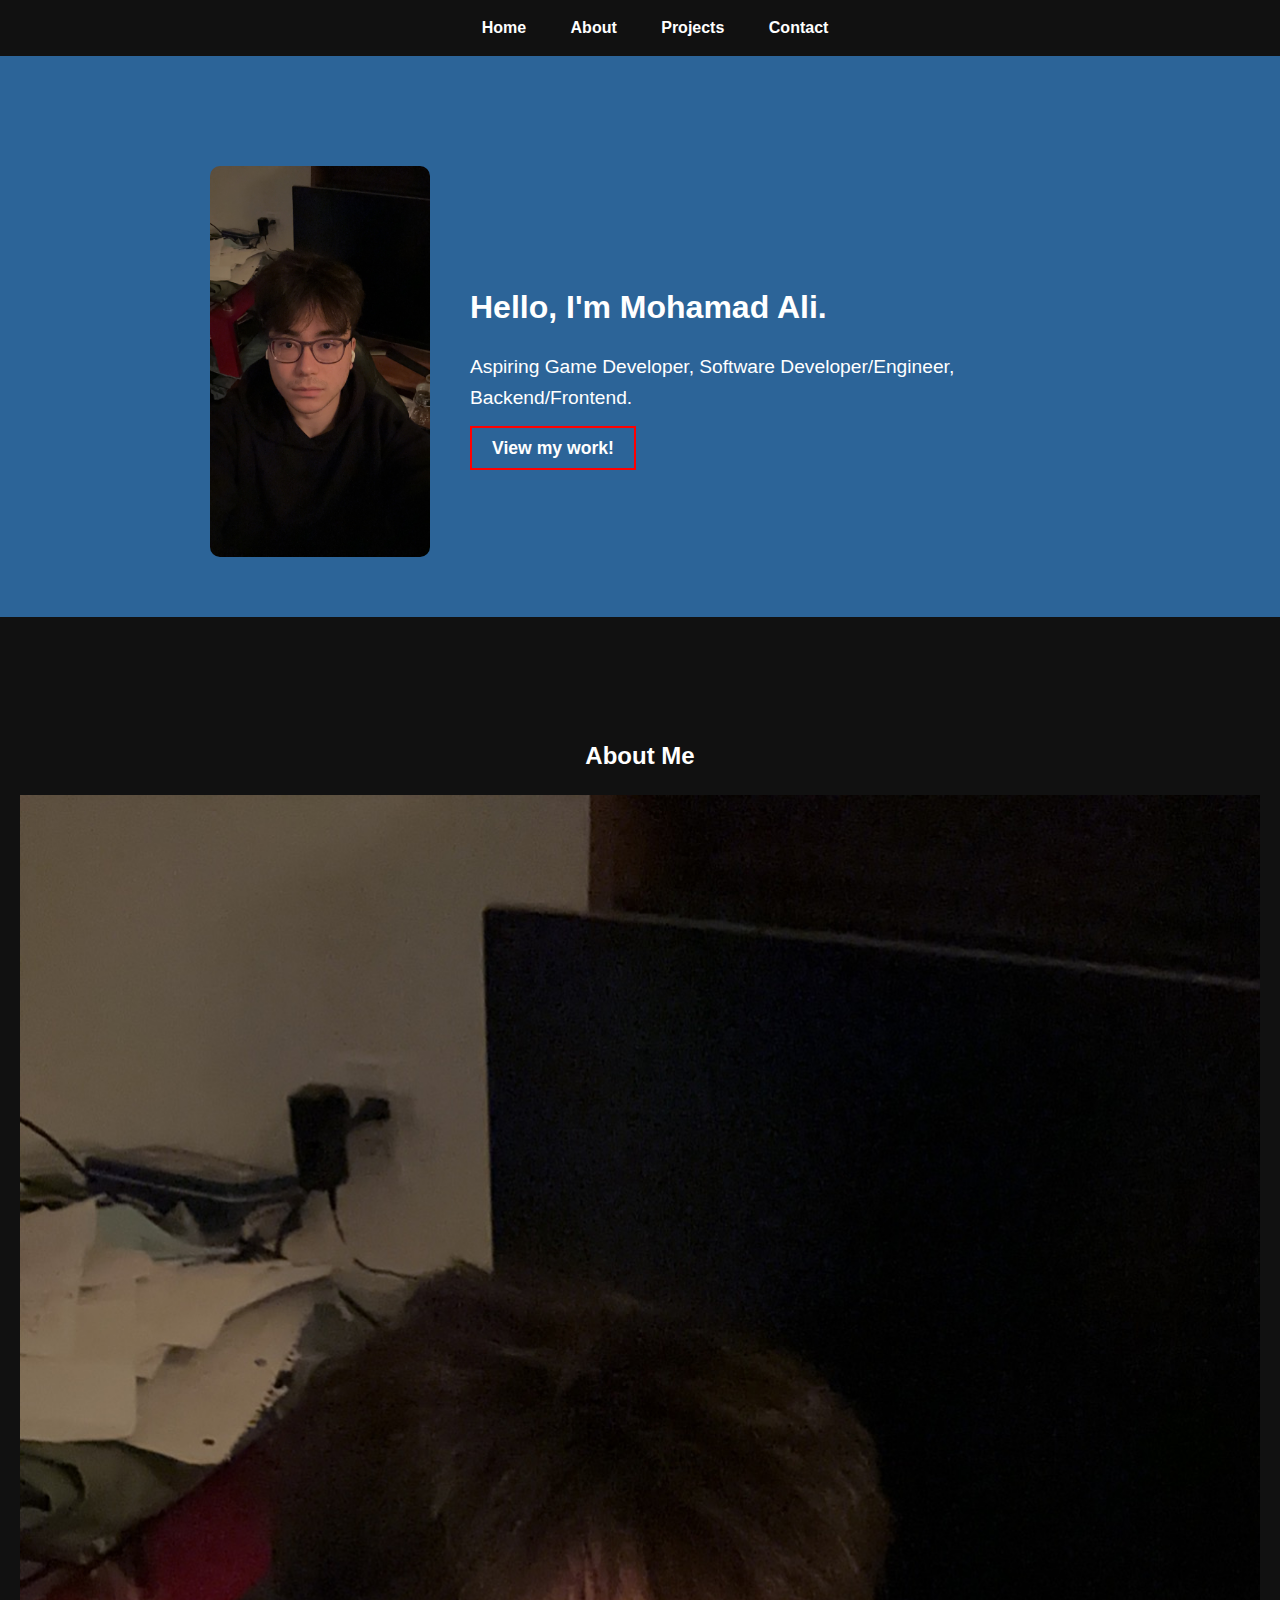
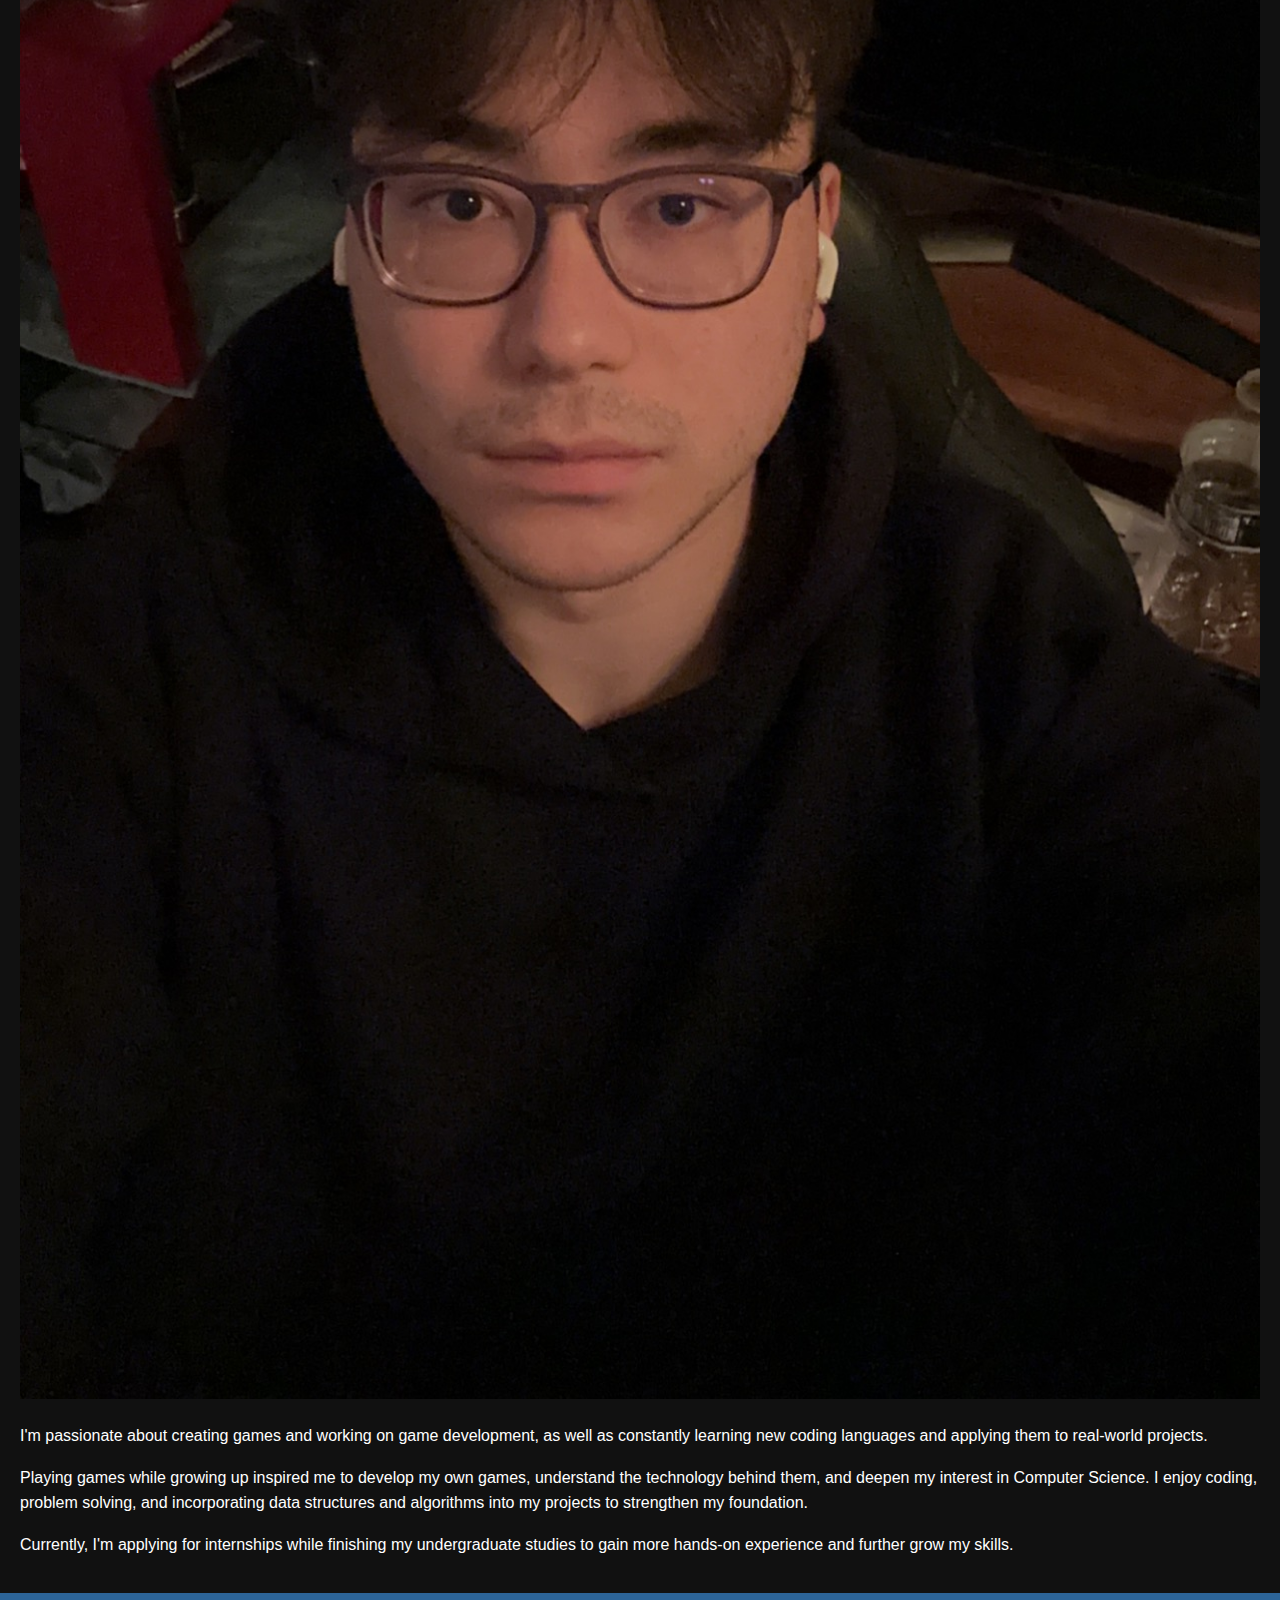
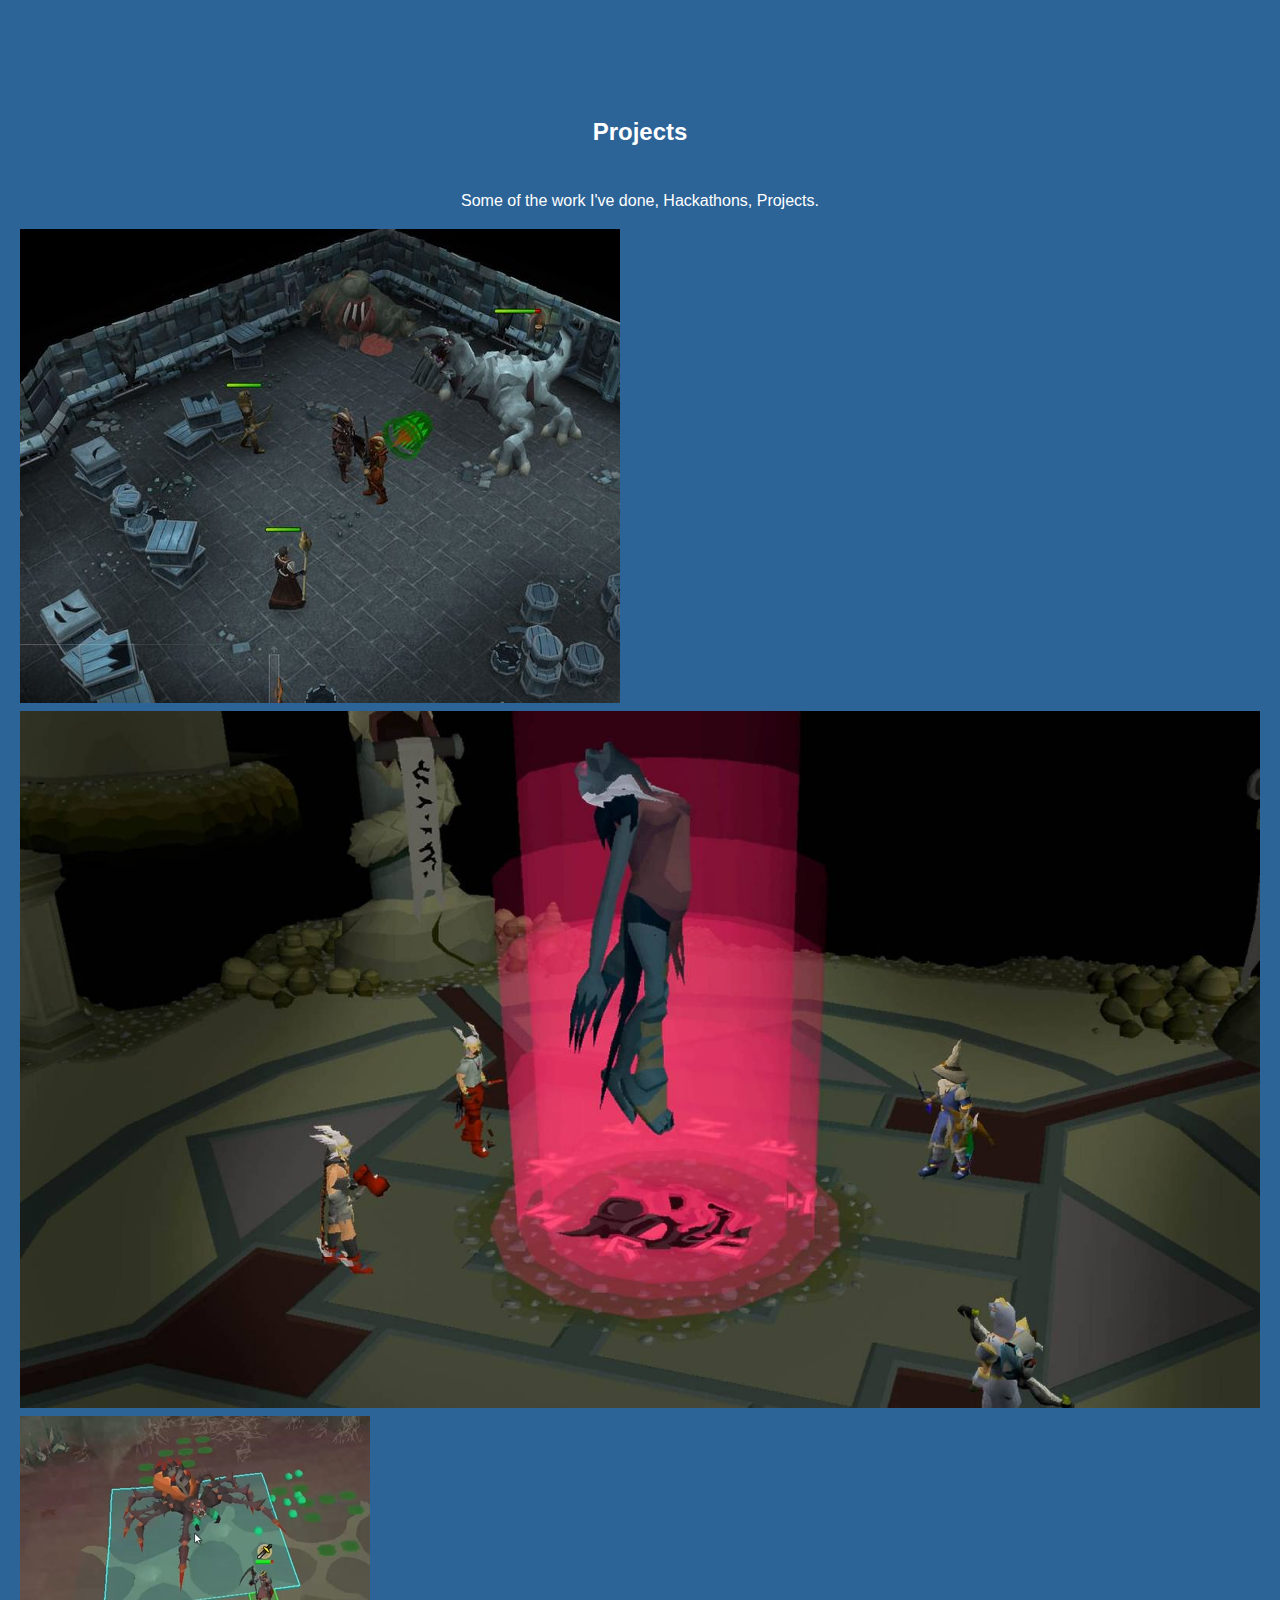
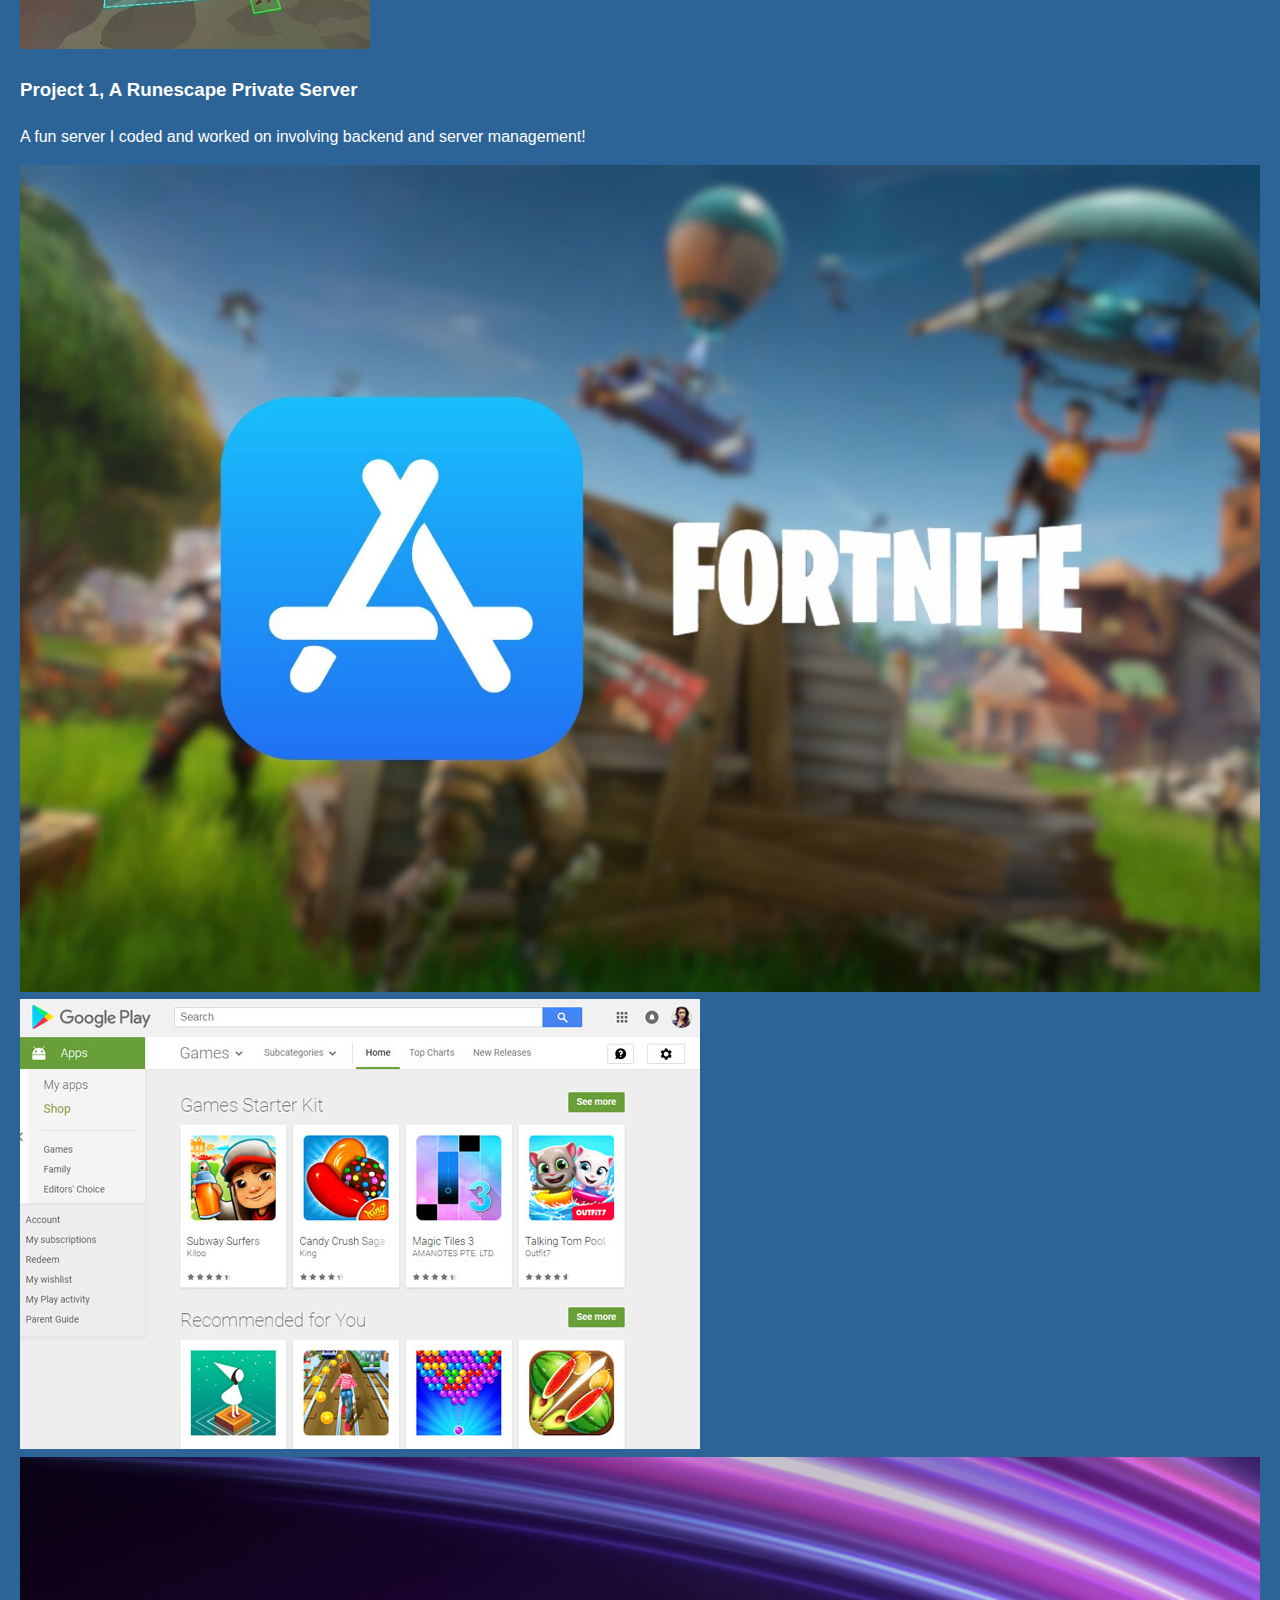
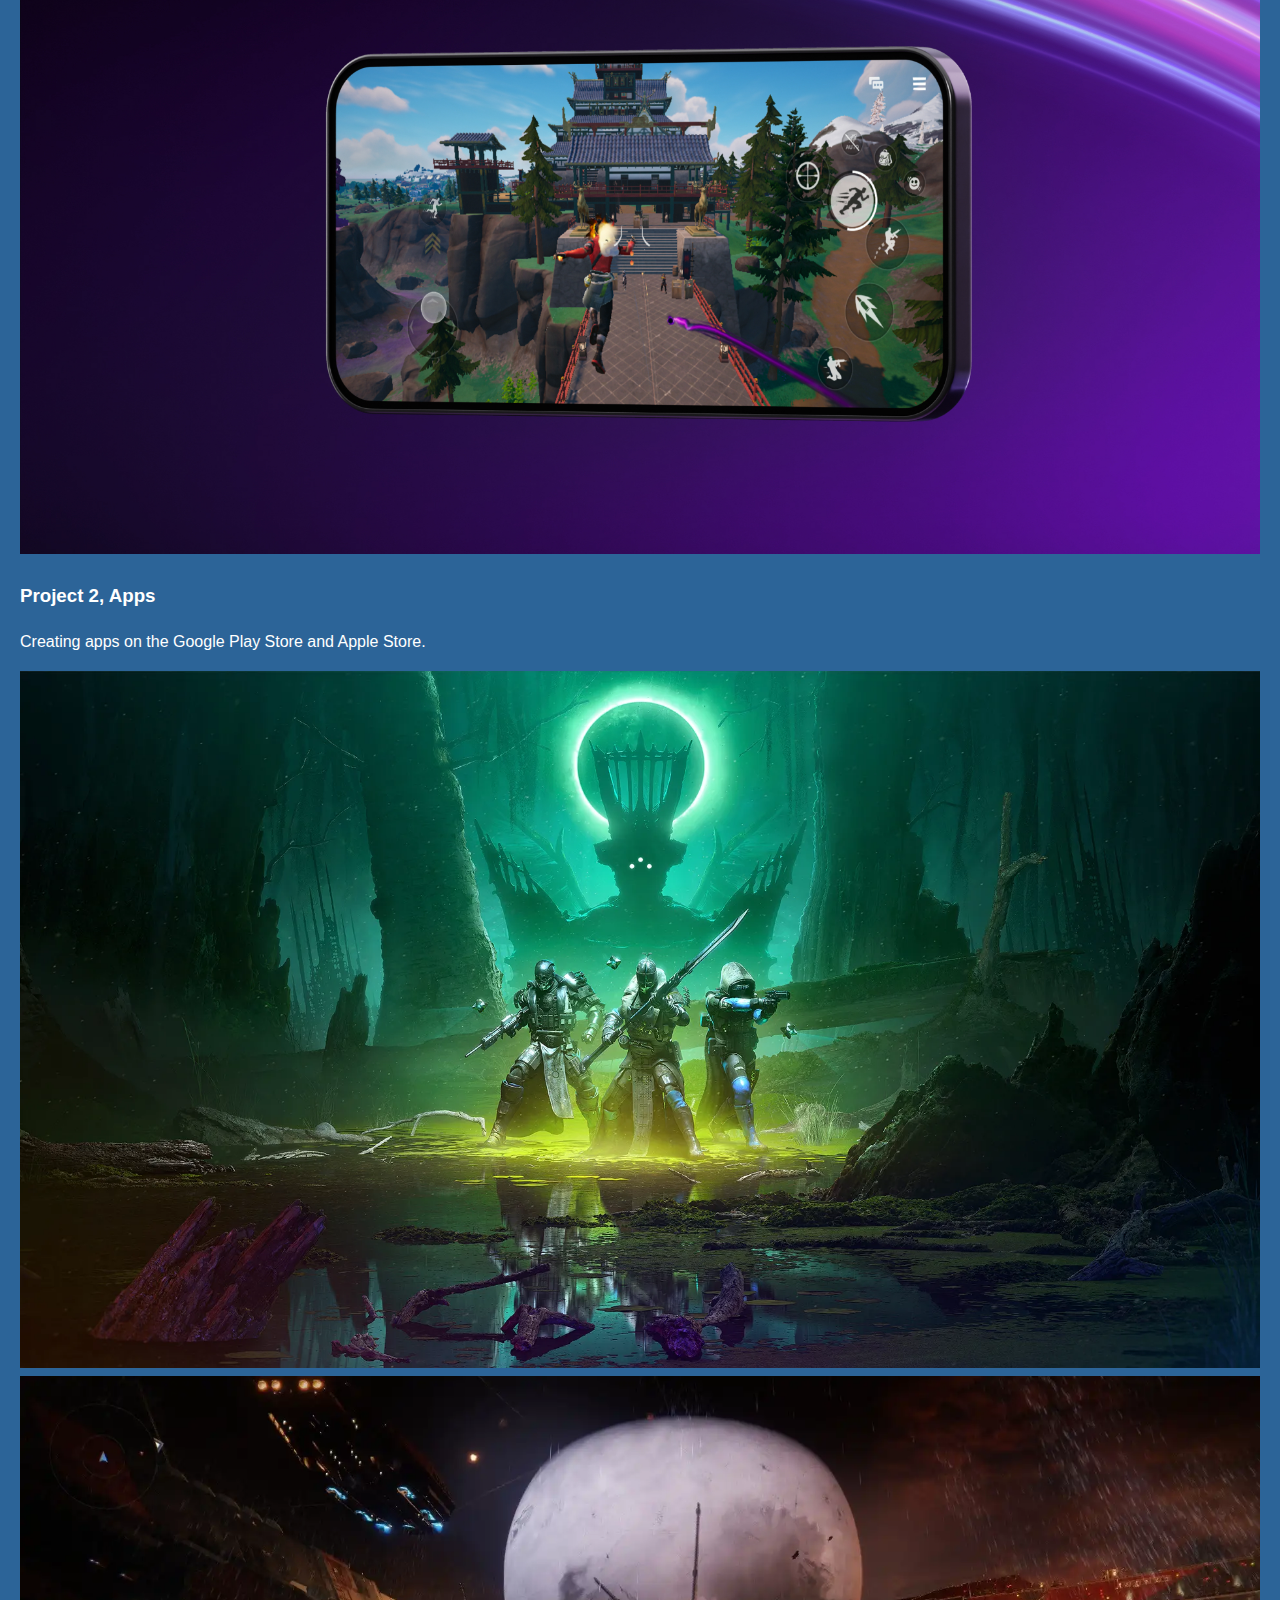
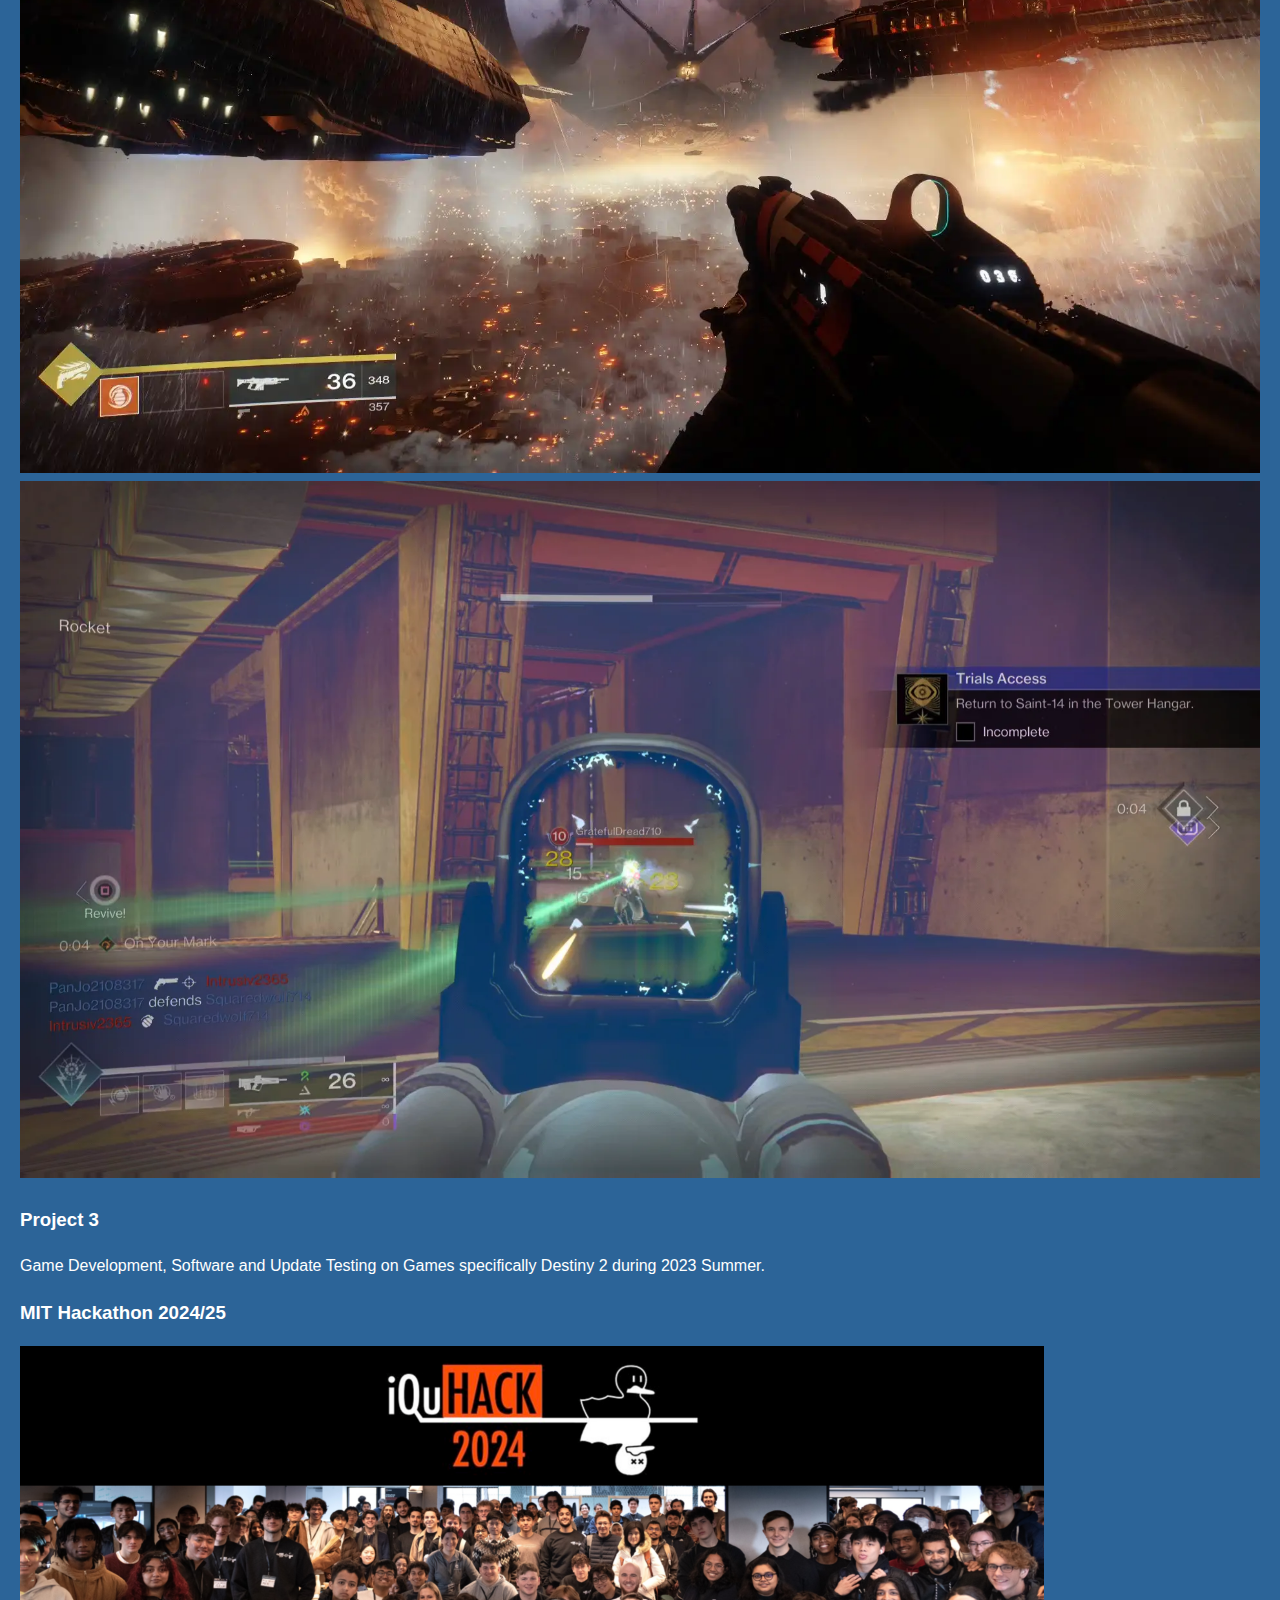
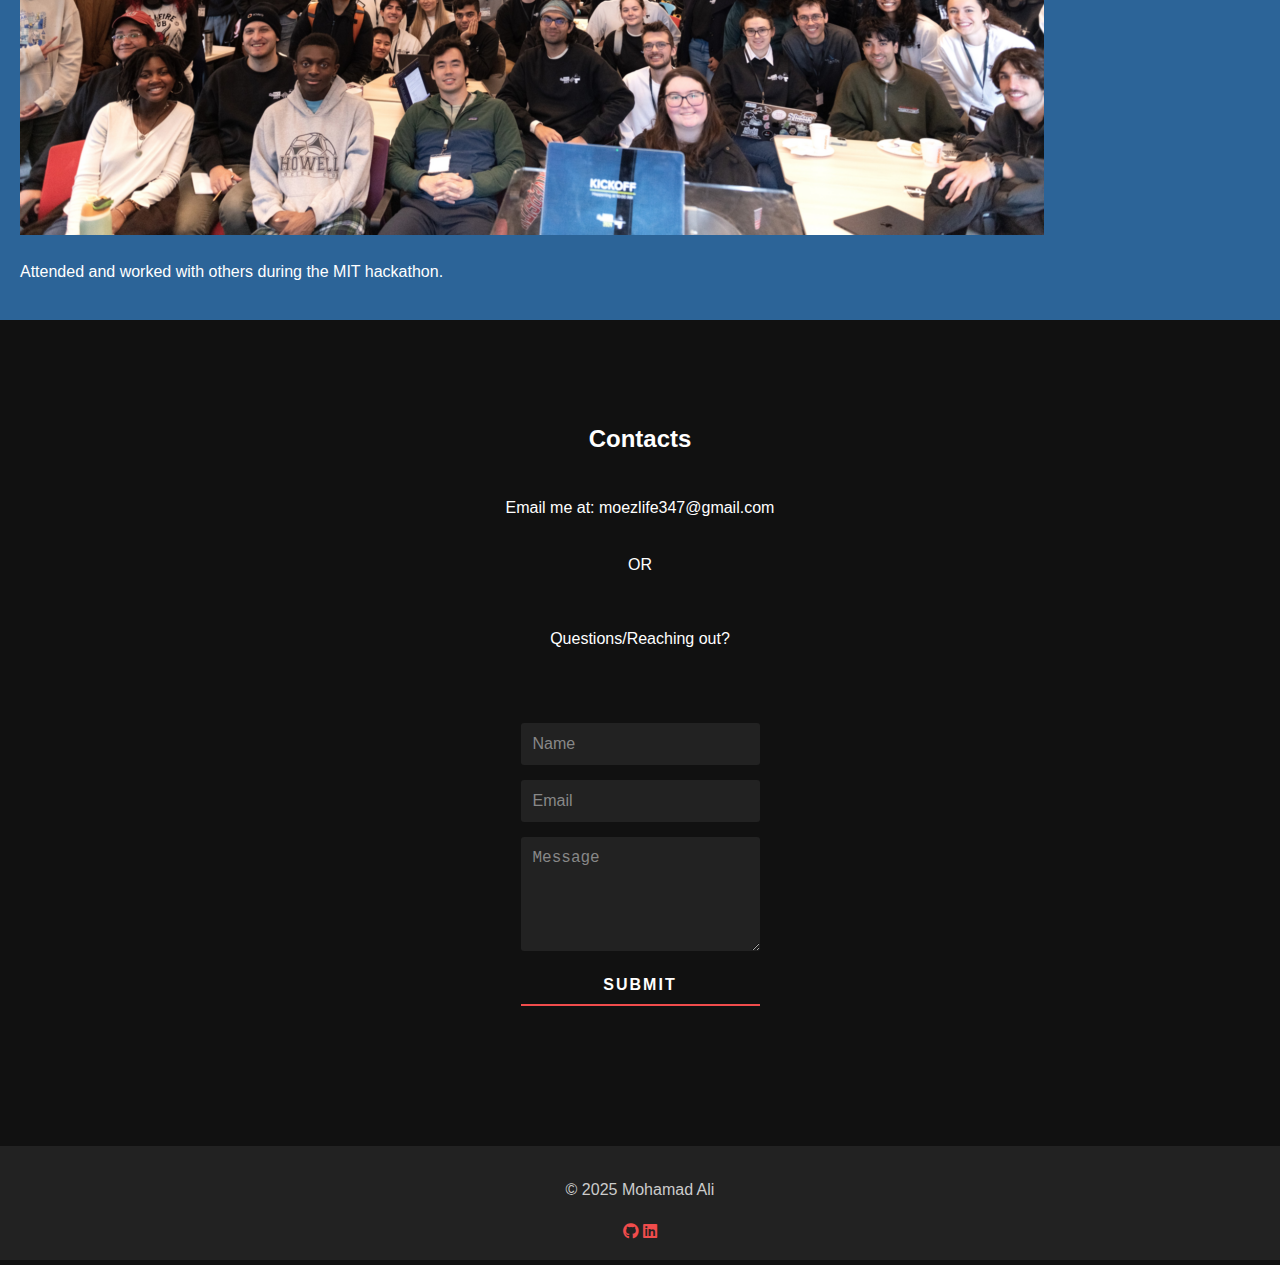
<file: index.html>
<!DOCTYPE html>
<html lang="en">
<head>
  <link rel="stylesheet" href="https://cdnjs.cloudflare.com/ajax/libs/font-awesome/6.5.0/css/all.min.css">
  <meta charset="UTF-8">
  <title>My Portfolio</title>
  <link rel="stylesheet" href="PortfolioStyle.css">
  <style>
    body {
      margin: 0;
      font-family: Arial, sans-serif;
      background: #111;
      color: white;
    }
    nav {
      position: fixed;
      top: 0;
      width: 100%;
      background: #111;
      padding: 15px;
      text-align: center;
      z-index: 1000;
    }
    nav a {
      color: white;
      margin: 0 20px;
      text-decoration: none;
      font-weight: bold;
    }
    section {
      padding: 100px 20px 20px;
      display: flex;
      justify-content: center;
      align-items: center;
      flex-direction: column;
}
    #home { background: #2C6498; }
    #projects { background: #2C6498; }
    #contact { background: #2C6498 }

    html {
      scroll-behavior: smooth;
    }
  </style>
</head>
<body>
  <div class="hamburger" onclick="toggleMenu()">
  ☰
</div>
<nav class="nav-links" id="navMenu">
  <a href="#home">Home</a>
  <a href="#about">About</a>
  <a href="#projects">Projects</a>
  <a href="#contact">Contact</a>
</nav>

  <nav>
    <a href="#home">Home</a>
    <a href="#about">About</a>
    <a href="#projects">Projects</a>
    <a href="#contact">Contact</a>
  </nav>

<section id="home" class="home-content">
  <div class="home-wrapper">
    <img src="profilepic.jpg" alt="My Photo" class="profile-pic-left" />
    <div class="home-text">
      <h1>Hello, I'm Mohamad Ali.</h1>
      <p>Aspiring Game Developer, Software Developer/Engineer, Backend/Frontend.</p>
      <a href="#projects" class="cta-button">View my work!</a>
    </div>
  </div>
</section>

<section id="about" class="about-section">
  <h2>About Me</h2>
  <div class="about-wrapper">
    <div class="about-image">
      <img src="profilepic.jpg" alt="Mohamad Ali">
    </div>
    <div class="about-text">
      <p>
        I'm passionate about creating games and working on game development, as well as constantly learning new coding languages and applying them to real-world projects.
      </p>
      <p>
        Playing games while growing up inspired me to develop my own games, understand the technology behind them, and deepen my interest in Computer Science. I enjoy coding, problem solving, and incorporating data structures and algorithms into my projects to strengthen my foundation.
      </p>
      <p>
        Currently, I'm applying for internships while finishing my undergraduate studies to gain more hands-on experience and further grow my skills.
      </p>
    </div>
  </div>
</section>

<section id="projects">
  <h2>Projects</h2>
  <p>Some of the work I've done, Hackathons, Projects.</p>

  <div class="projects-gallery">
  
    <div class="project-card">
      <div class="carousel">
        <img src="project1-1.jpg" class="carousel-image active" alt="Project 1 Image 1">
        <img src="project1-2.jpg" class="carousel-image" alt="Project 1 Image 2">
        <img src="project1-3.jpg" class="carousel-image" alt="Project 1 Image 3">
      </div>
      <h3>Project 1, A Runescape Private Server</h3>
      <p>A fun server I coded and worked on involving backend and server management!</p>
    </div>

    <div class="project-card">
      <div class="carousel">
        <img src="project2-1.jpg" class="carousel-image active" alt="Project 2 Image 1">
        <img src="project2-2.jpg" class="carousel-image" alt="Project 2 Image 2">
        <img src="project2-3.jpg" class="carousel-image" alt="Project 2 Image 3">
      </div>
      <h3>Project 2, Apps</h3>
      <p>Creating apps on the Google Play Store and Apple Store.</p>
    </div>

    <div class="project-card">
      <div class="carousel">
        <img src="Destiny 2.webp" class="carousel-image active" alt="Project 3 Image 1">
        <img src="Destiny 2-2.webp" class="carousel-image" alt="Project 3 Image 2">
        <img src="Destiny 2-3.webp" class="carousel-image" alt="Project 3 Image 3">
      </div>
      <h3>Project 3</h3>
      <p>Game Development, Software and Update Testing on Games specifically Destiny 2 during 2023 Summer.</p>
  </div>
  <div class="hackathon-card">
  <h3>MIT Hackathon 2024/25</h3>
  <img src="mit-hackathon.png" alt="MIT Hackathon 2024/25">
  <p> Attended and worked with others during the MIT hackathon.</p>
</div>

</section>


  <section id="contact" style="background-color: #111">
    <h2>Contacts</h2>
    <p>Email me at: moezlife347@gmail.com</p>
  <p>OR<p>

  </p>
    Questions/Reaching out?</p>

  <form class="contact-form">
    <input type="text" placeholder="Name" name="name" required>
    <input type="email" placeholder="Email" name="email" required>
    <textarea placeholder="Message" name="message" rows="5" required></textarea>
    <button type="submit">Submit</button>
  </form>
</section> 

<footer>
  <p>&copy; 2025 Mohamad Ali</p>
  <div class="social-icons">
    <a href="https://github.com/Mohzyy" target="_blank" class="icon-link"><i class="fab fa-github"></i></a>
    <a href="https://www.linkedin.com/in/mohamad-ali-8ab204304/" target="_blank" class="icon-link"><i class="fab fa-linkedin"></i></a>
  </div>
</footer>

<script src="PortfolioScript.js"></script>
<script>
  function toggleMenu() {
    document.getElementById("navMenu").classList.toggle("show");
  }
</script>
</body>

</html>
</file>
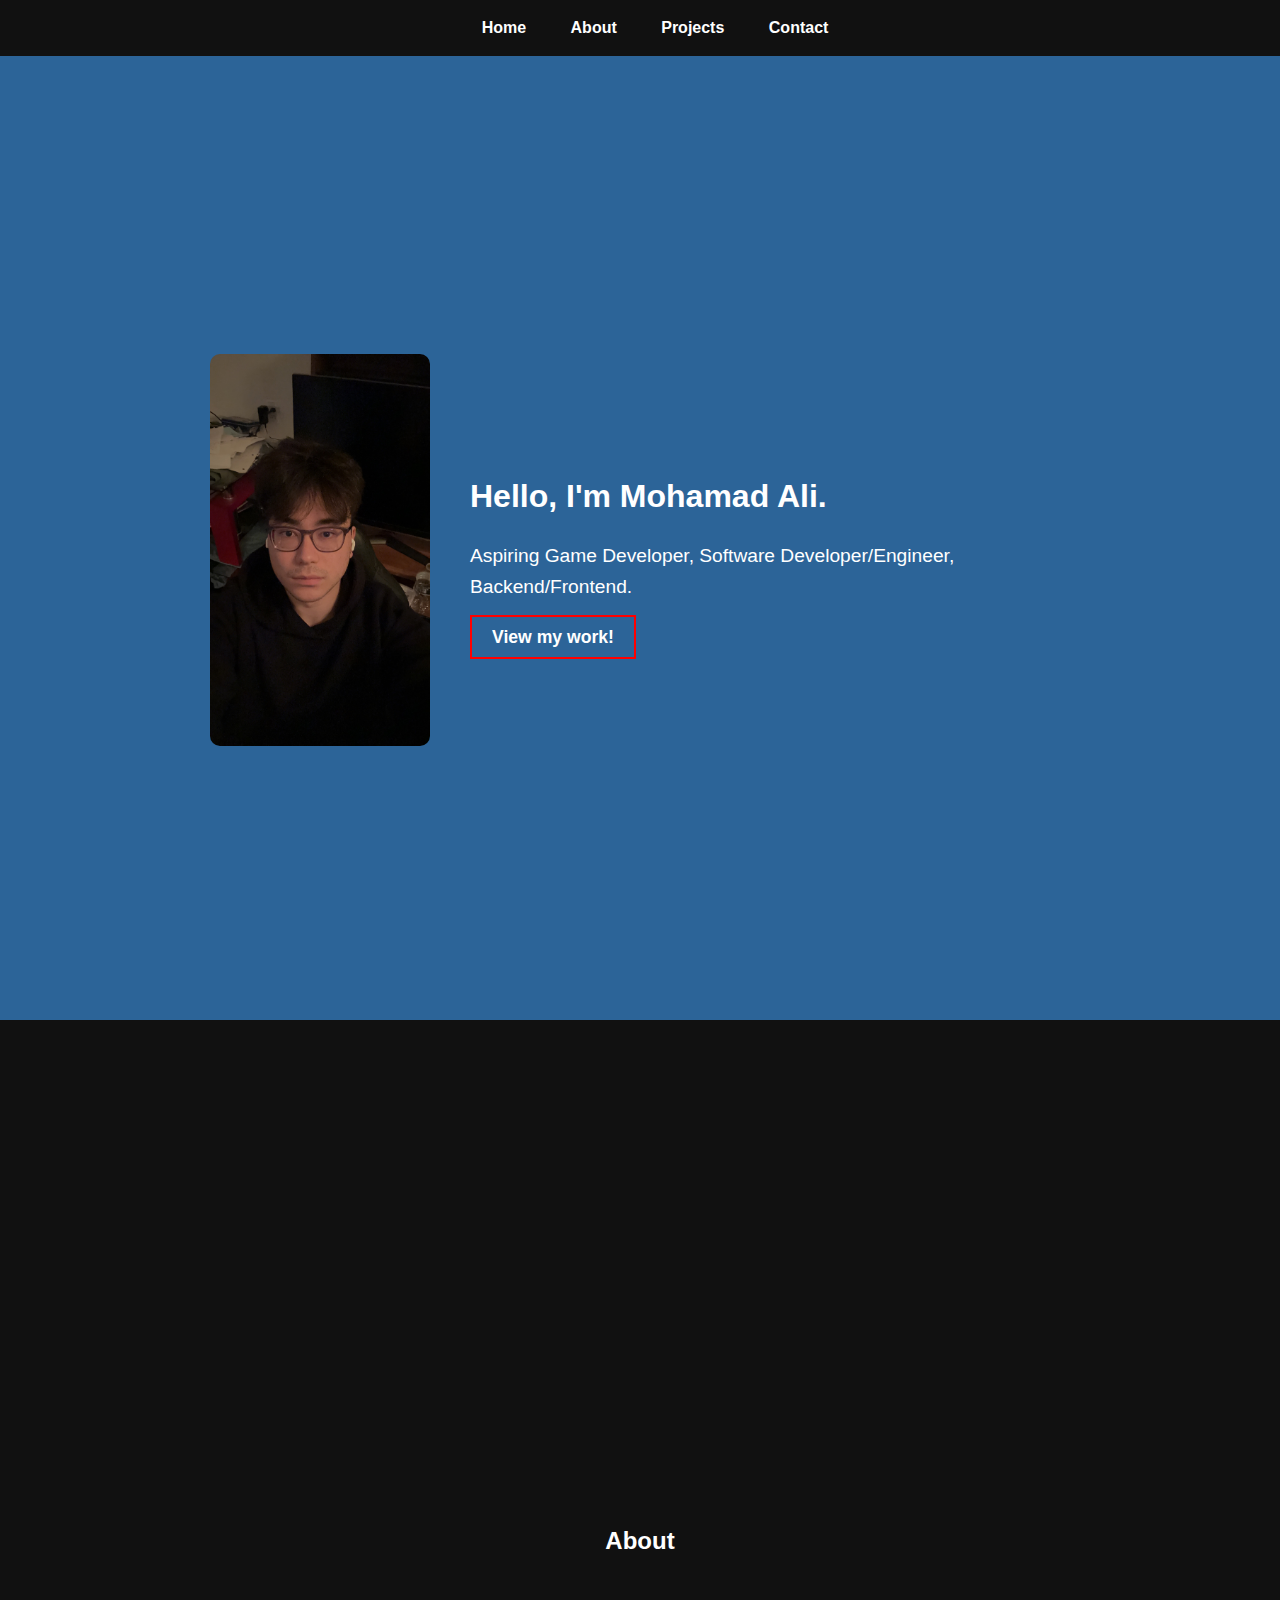
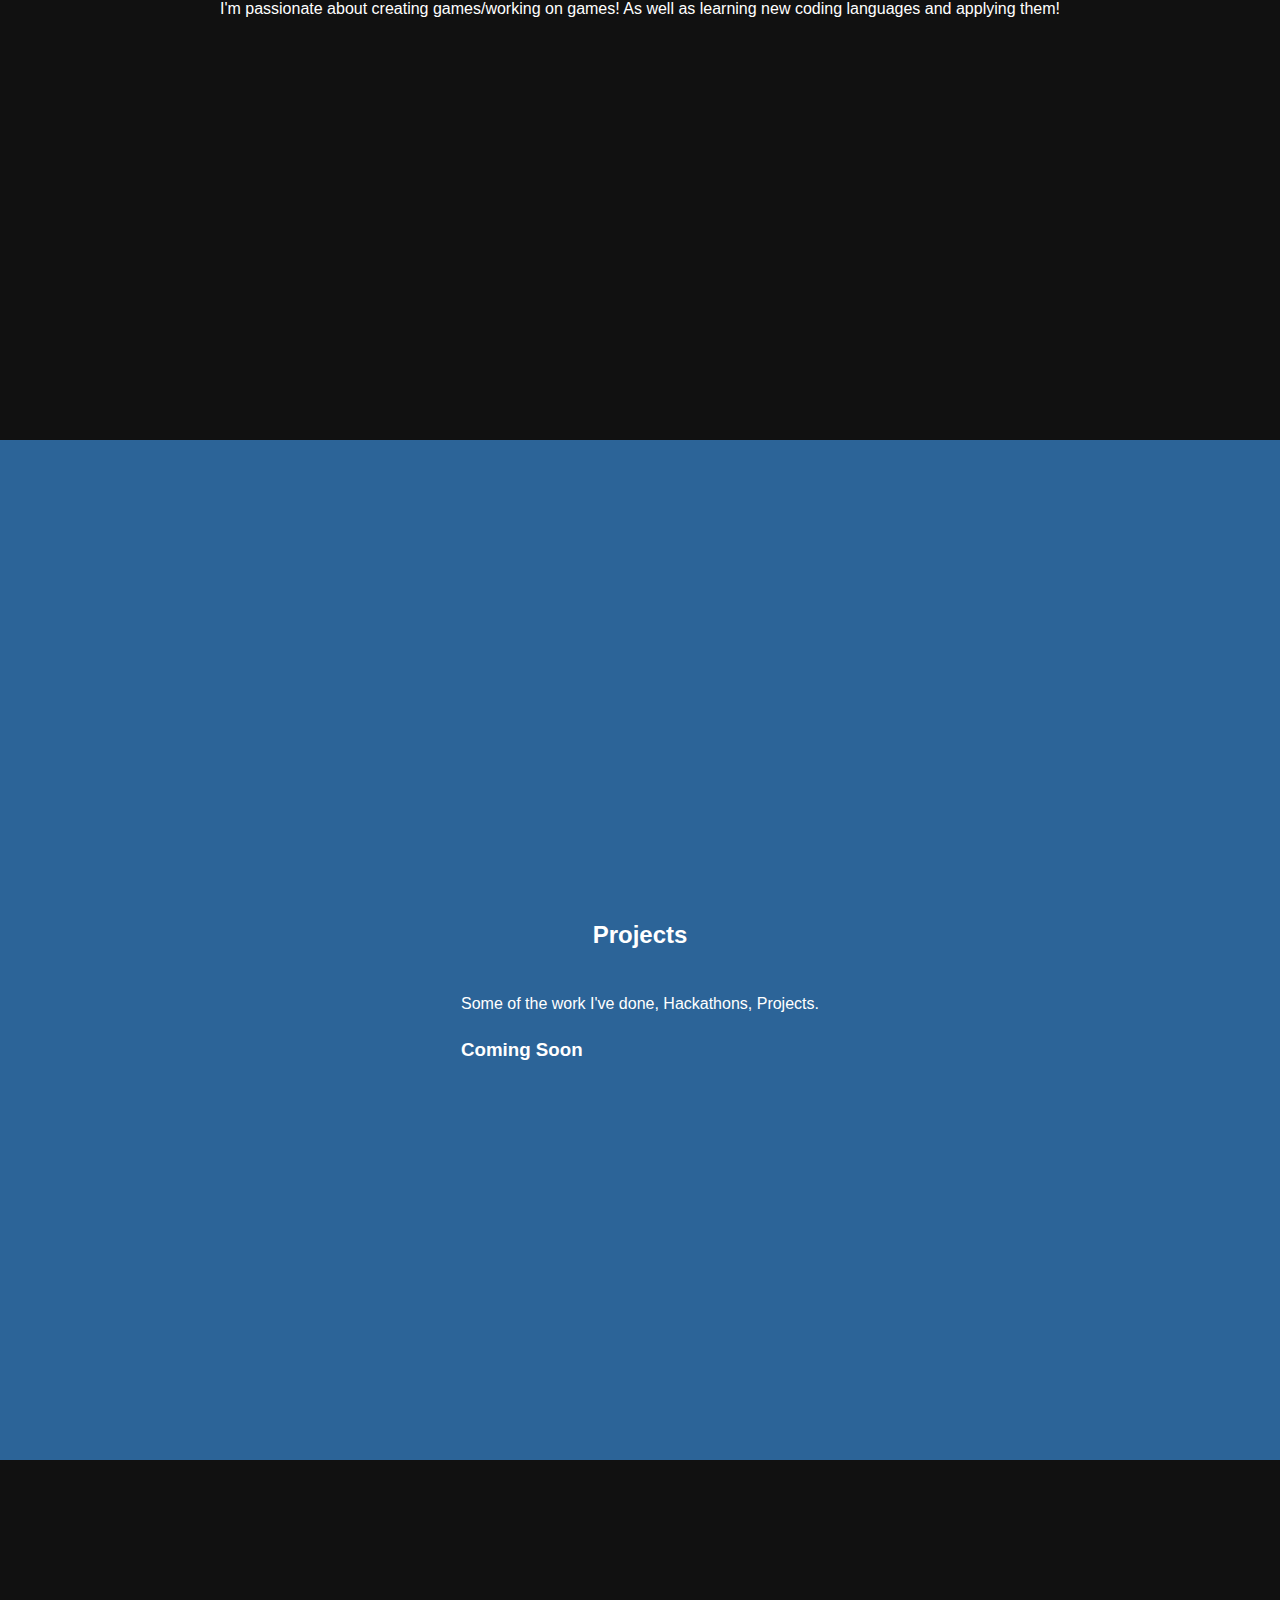
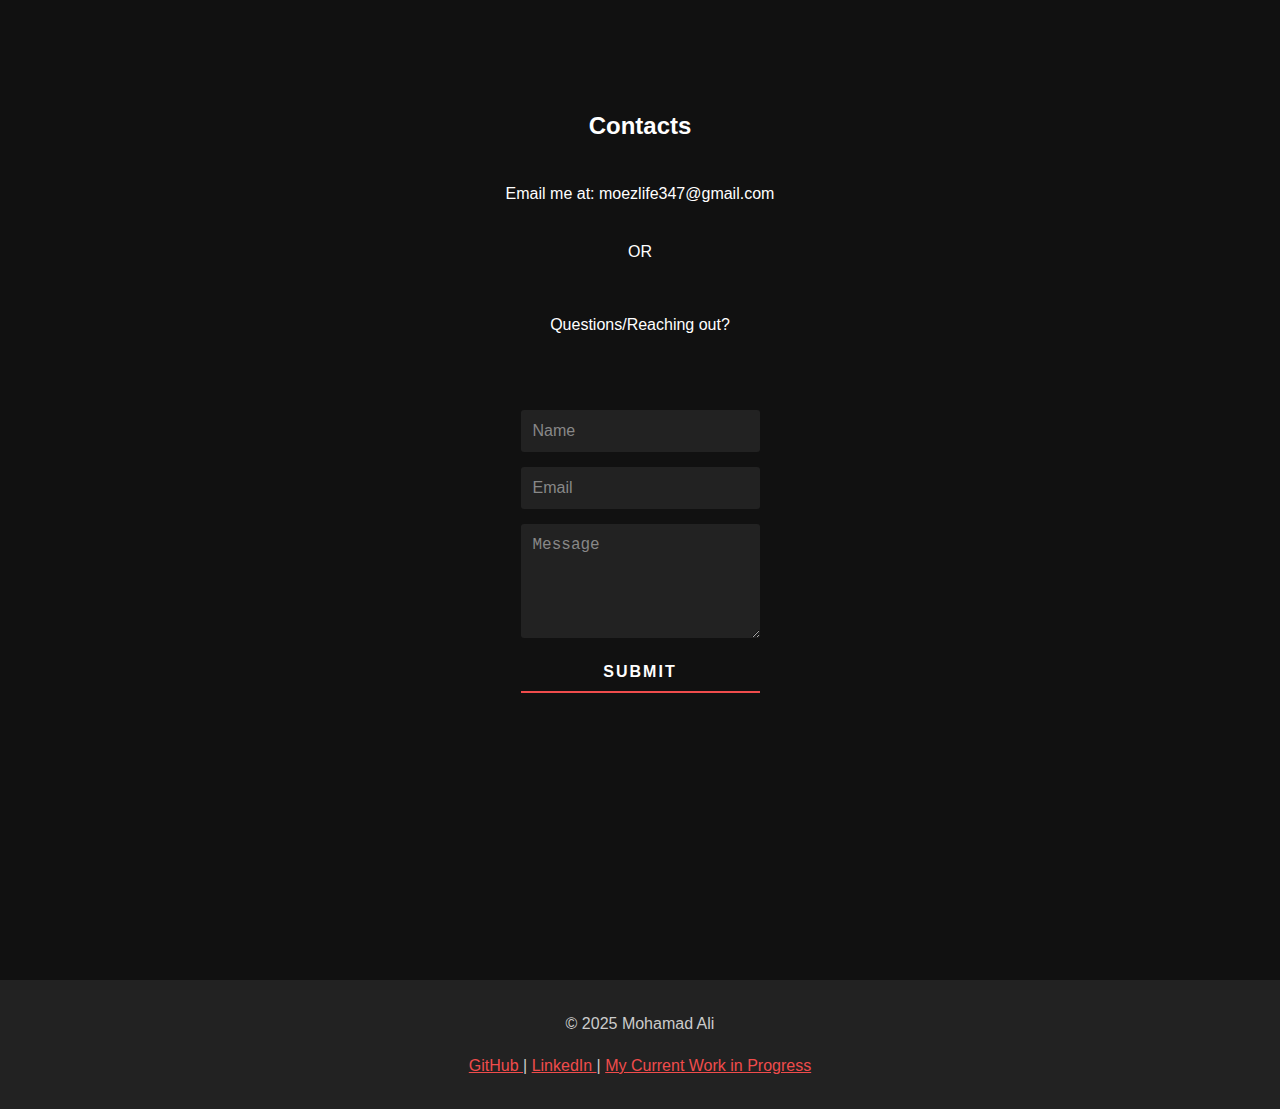
<file: PortfolioIndex.html>
<!DOCTYPE html>
<html lang="en">
<head>
  <meta charset="UTF-8">
  <title>My Portfolio</title>
  <link rel="stylesheet" href="PortfolioStyle.css">
  <style>
    body {
      margin: 0;
      font-family: Arial, sans-serif;
      background: #111;
      color: white;
    }
    nav {
      position: fixed;
      top: 0;
      width: 100%;
      background: #111;
      padding: 15px;
      text-align: center;
      z-index: 1000;
    }
    nav a {
      color: white;
      margin: 0 20px;
      text-decoration: none;
      font-weight: bold;
    }
    section {
      height: 100vh;
      padding: 100px 20px 20px;
      display: flex;
      justify-content: center;
      align-items: center;
      flex-direction: column;
    }
    #home { background: #2C6498; }
    #about { background: #2C6498; }
    #projects { background: #2C6498; }
    #contact { background: #2C6498 }

    html {
      scroll-behavior: smooth;
    }
  </style>
</head>
<body>

  <nav>
    <a href="#home">Home</a>
    <a href="#about">About</a>
    <a href="#projects">Projects</a>
    <a href="#contact">Contact</a>
  </nav>

<section id="home" class="home-content">
  <div class="home-wrapper">
    <img src="profilepic.jpg" alt="My Photo" class="profile-pic-left" />
    <div class="home-text">
      <h1>Hello, I'm Mohamad Ali.</h1>
      <p>Aspiring Game Developer, Software Developer/Engineer, Backend/Frontend.</p>
      <a href="#projects" class="cta-button">View my work!</a>
    </div>
  </div>
</section>

 <section id="about" style="background-color: #111">
  <h2>About</h2>
  <p>I'm passionate about creating games/working on games! As well as learning new coding languages and applying them!</p>
</section>

  <section id="projects">
    <h2>Projects</h2>
    <div class="project-card">
    <p>Some of the work I've done, Hackathons, Projects.</p>

    <h3>Coming Soon</h3>
  </div>
  </section>

  <section id="contact" style="background-color: #111">
    <h2>Contacts</h2>
    <p>Email me at: moezlife347@gmail.com</p>
  <p>OR<p>

  </p>
    Questions/Reaching out?</p>

  <form class="contact-form">
    <input type="text" placeholder="Name" name="name" required>
    <input type="email" placeholder="Email" name="email" required>
    <textarea placeholder="Message" name="message" rows="5" required></textarea>
    <button type="submit">Submit</button>
  </form>
</section> 

<footer>
  <p>&copy; 2025 Mohamad Ali <p></p>
  <p>
    <a href="https://github.com" target="_blank"> GitHub </a> |
    <a href="https://www.linkedin.com/in/mohamad-ali-8ab204304/" target="_blank"> LinkedIn </a> |
    <a href="PortfolioWorks.html"> My Current Work in Progress </a>
  </p>
</footer>

</body>
</html>
</file>
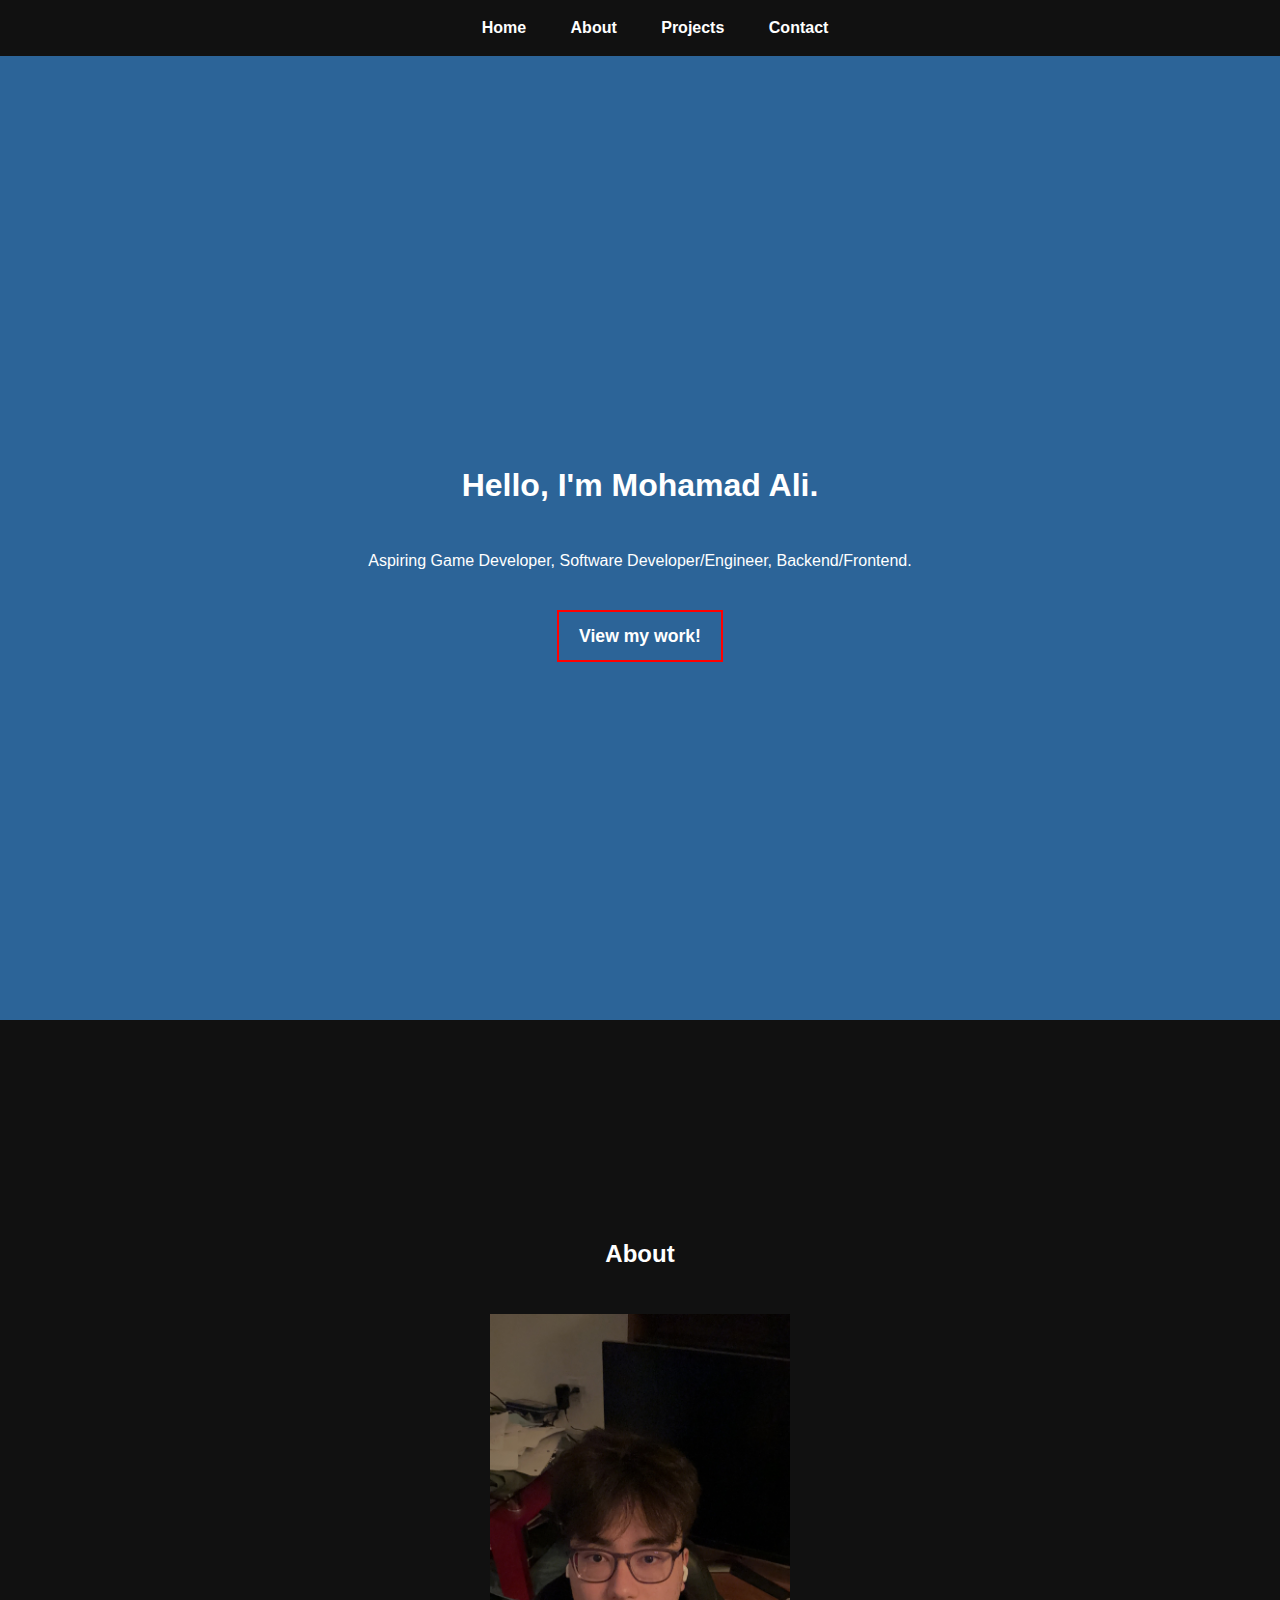
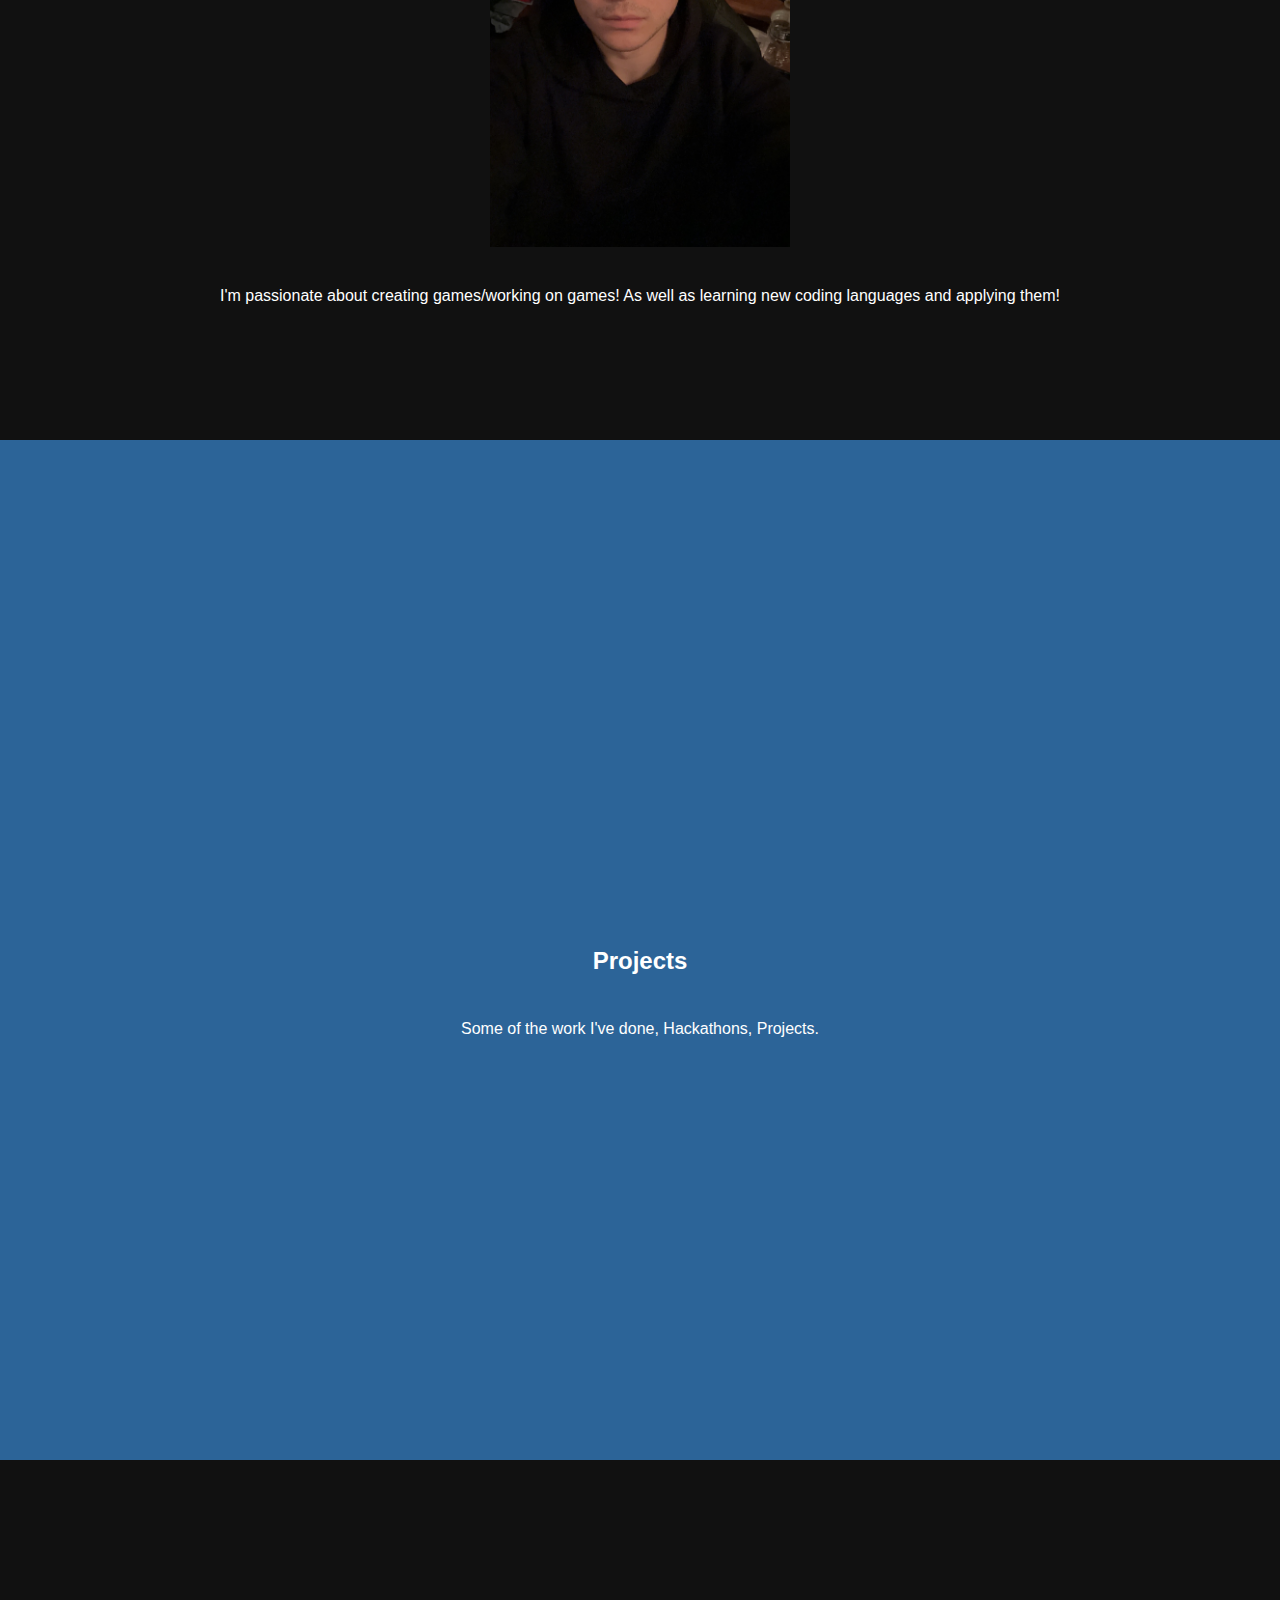
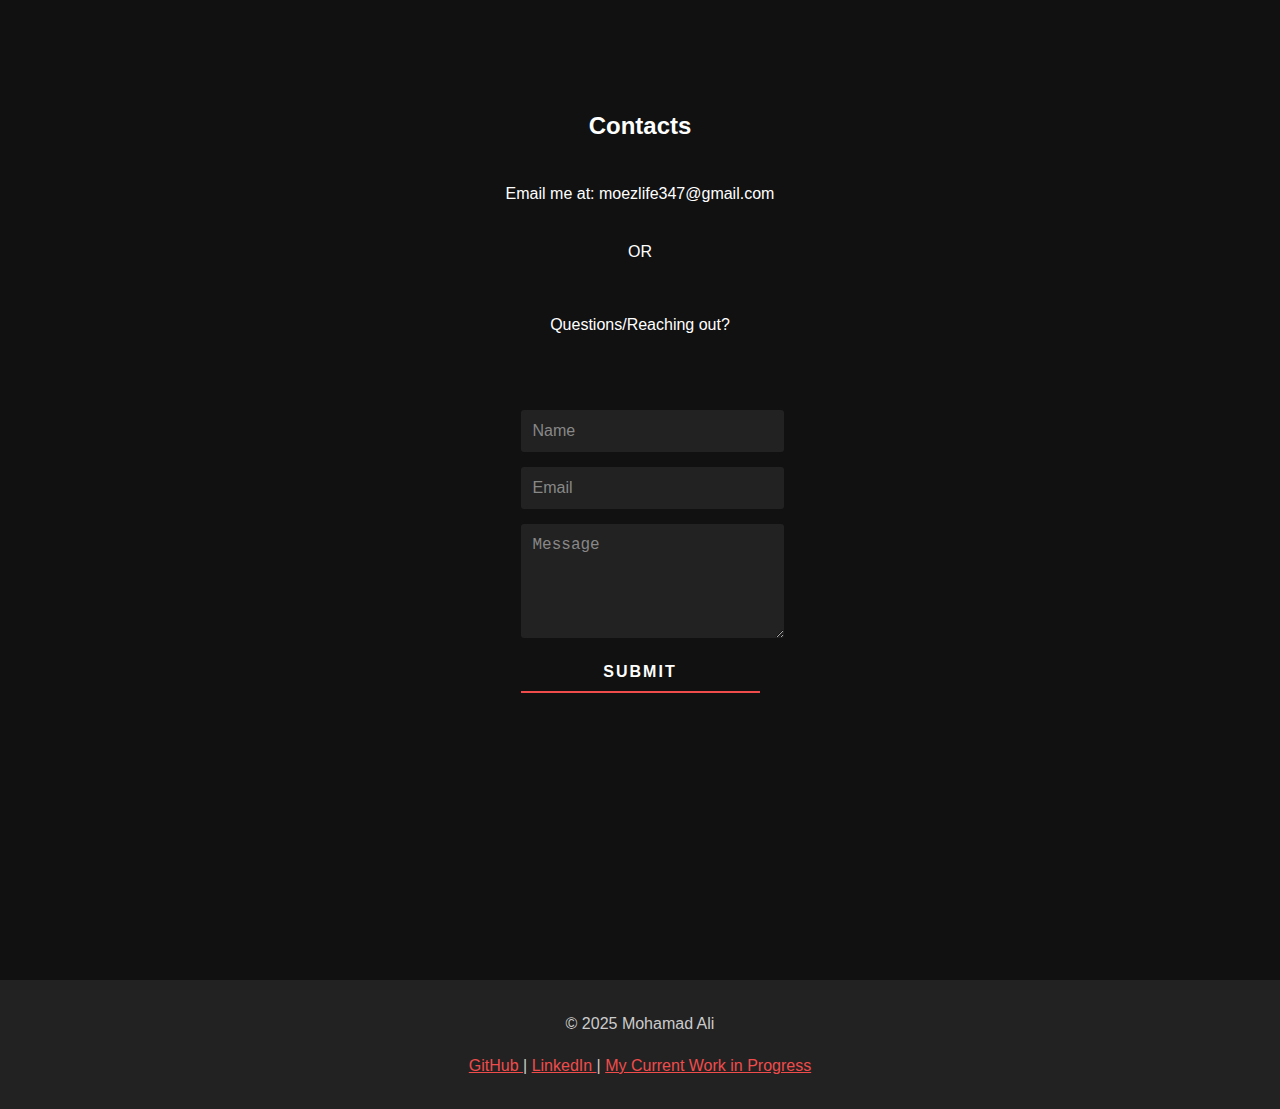
<file: Portfolio CS355/PortfolioIndex.html>
<!DOCTYPE html>
<html lang="en">
<head>
  <meta charset="UTF-8">
  <title>My Portfolio</title>
  <link rel="stylesheet" href="PortfolioStyle.css">
  <style>
    body {
      margin: 0;
      font-family: Arial, sans-serif;
      background: #111;
      color: white;
    }
    nav {
      position: fixed;
      top: 0;
      width: 100%;
      background: #111;
      padding: 15px;
      text-align: center;
      z-index: 1000;
    }
    nav a {
      color: white;
      margin: 0 20px;
      text-decoration: none;
      font-weight: bold;
    }
    section {
      height: 100vh;
      padding: 100px 20px 20px;
      display: flex;
      justify-content: center;
      align-items: center;
      flex-direction: column;
    }
    #home { background: #2C6498; }
    #about { background: #2C6498; }
    #projects { background: #2C6498; }
    #contact { background: #2C6498 }

    html {
      scroll-behavior: smooth;
    }
  </style>
</head>
<body>

  <nav>
    <a href="#home">Home</a>
    <a href="#about">About</a>
    <a href="#projects">Projects</a>
    <a href="#contact">Contact</a>
  </nav>

  <section id="home">
    <h1>Hello, I'm Mohamad Ali.</h1>
    <p> Aspiring Game Developer, Software Developer/Engineer, Backend/Frontend. </p>
    <a href="#projects" class="cta-button">View my work!</a>
  </section>

 <section id="about" style="background-color: #111">
  <h2>About</h2>
  <img src="profilepic.jpg" alt="My Photo" class="profile-pic">
  <p>I'm passionate about creating games/working on games! As well as learning new coding languages and applying them!</p>
</section>

  <section id="projects">
    <h2>Projects</h2>
    <p>Some of the work I've done, Hackathons, Projects.</p>
  </section>

  <section id="contact" style="background-color: #111">
    <h2>Contacts</h2>
    <p>Email me at: moezlife347@gmail.com</p>
  <p>OR<p>

  </p>
    Questions/Reaching out?</p>

  <form class="contact-form">
    <input type="text" placeholder="Name" name="name" required>
    <input type="email" placeholder="Email" name="email" required>
    <textarea placeholder="Message" name="message" rows="5" required></textarea>
    <button type="submit">Submit</button>
  </form>
</section> 

<footer>
  <p>&copy; 2025 Mohamad Ali <p></p>
  <p>
    <a href="https://github.com" target="_blank"> GitHub </a> |
    <a href="https://www.linkedin.com/in/mohamad-ali-8ab204304/" target="_blank"> LinkedIn </a> |
    <a href="PortfolioWorks.html"> My Current Work in Progress </a>
  </p>
</footer>

</body>
</html>
</file>
<file: PortfolioStyle.css>
html {
  scroll-behavior: smooth;
}

body {
  margin: 0;
  padding: 0;
  font-family: 'Segoe UI', Tahoma, Geneva, Verdana, sans-serif;
  background-color: #2C6498;
  color: white;
  line-height: 1.6;
}

header {
  background-color: #166088;
  color: white;
  padding: 20px;
  text-align: center;
}

header h1 {
  margin-bottom: 10px;
}

nav a {
  color: white;
  text-decoration: none;
  margin: 0 15px;
  font-weight: bold;
}

nav a:hover {
  text-decoration: underline;
  color: #f04c4c;
}

main {
  padding: 40px 20px;
  max-width: 900px;
  margin: auto;
  background-color: white;
  color: #222;
  border-radius: 8px;
  box-shadow: 0 4px 10px rgba(0, 0, 0, 0.05);
}

footer {
  background-color: #222;
  color: #ccc;
  text-align: center;
  padding: 15px 0;
  margin-top: 60px;
}

footer a {
  color: #f04c4c;
}

ul {
  padding-left: 20px;
}

img {
  max-width: 100%;
}

.home-wrapper {
  display: flex;
  align-items: center;
  justify-content: center;
  gap: 40px;
  padding: 40px;
  flex-wrap: wrap;
}

.profile-pic-left {
  width: 220px;
  height: auto;
  border-radius: 10px;
}

.home-text {
  max-width: 600px;
}

.home-text h1 {
  font-size: 2rem;
  margin-bottom: 10px;
}

.home-text p {
  font-size: 1.2rem;
  margin-bottom: 20px;
}

@media (max-width: 768px) {
  .home-wrapper {
    flex-direction: column;
    text-align: center;
  }

  .profile-pic-left {
    margin-bottom: 20px;
  }
}

.cta-button {
  color: white;
  border: 2px solid red;
  padding: 10px 20px;
  text-decoration: none;
  font-weight: bold;
  font-size: 1.1rem;
  margin-top: 20px;
  transition: 0.3s ease;
}

.cta-button:hover {
  background-color: red;
  color: black;
}

#contact {
  background-color: #111;
  color: white;
  padding: 80px 20px;
  text-align: center;
}

.section-title {
  font-size: 2.5rem;
  font-weight: bold;
  position: relative;
  display: inline-block;
  margin-bottom: 10px;
}

.section-title::after {
  content: "";
  position: absolute;
  width: 100%;
  height: 8px;
  background-color: #f04c4c;
  bottom: -6px;
  left: 0;
  z-index: -1;
}

.contact-form {
  margin: 40px auto 0;
  max-width: 500px;
  display: flex;
  flex-direction: column;
  gap: 15px;
}

.contact-form input,
.contact-form textarea {
  background-color: #222;
  border: none;
  padding: 12px;
  color: white;
  font-size: 1rem;
  border-radius: 3px;
}

.contact-form input::placeholder,
.contact-form textarea::placeholder {
  color: #888;
}

.contact-form button {
  background: none;
  border: none;
  border-bottom: 2px solid #f04c4c;
  color: white;
  font-size: 1rem;
  font-weight: bold;
  padding: 10px 0;
  text-transform: uppercase;
  cursor: pointer;
  letter-spacing: 2px;
}

.contact-form button:hover {
  color: #f04c4c;
}

@media (max-width: 600px) {
  nav a {
    display: block;
    margin: 10px 0;
  }

  main {
    padding: 20px 10px;
  }

.contact-form input,
.contact-form textarea {
  background-color: #222;
  border: none;
  padding: 12px;
  color: white;
  font-size: 1rem;
  border-radius: 3px;
  width: 100%;
}

.contact-form input::placeholder,
.contact-form textarea::placeholder {
  color: #888;
}
}
</file>
<file: Portfolio CS355/PortfolioStyle.css>
/* === Base Styles === */
html {
  scroll-behavior: smooth;
}

body {
  margin: 0;
  padding: 0;
  font-family: 'Segoe UI', Tahoma, Geneva, Verdana, sans-serif;
  background-color: #2C6498;
  color: white;
  line-height: 1.6;
}

/* === Header & Navigation === */
header {
  background-color: #166088;
  color: white;
  padding: 20px;
  text-align: center;
}

header h1 {
  margin-bottom: 10px;
}

nav a {
  color: white;
  text-decoration: none;
  margin: 0 15px;
  font-weight: bold;
}

nav a:hover {
  text-decoration: underline;
  color: #f04c4c;
}

/* === Main Section === */
main {
  padding: 40px 20px;
  max-width: 900px;
  margin: auto;
  background-color: white;
  color: #222;
  border-radius: 8px;
  box-shadow: 0 4px 10px rgba(0, 0, 0, 0.05);
}

/* === Footer === */
footer {
  background-color: #222;
  color: #ccc;
  text-align: center;
  padding: 15px 0;
  margin-top: 60px;
}

footer a {
  color: #f04c4c;
}

/* === Utility === */
ul {
  padding-left: 20px;
}

img {
  max-width: 100%;
}

.profile-pic {
  width: 300px;
  height: auto;
  display: block;
  margin: 20px auto;
}

/* === CTA Button (View My Work) === */
.cta-button {
  color: white;
  border: 2px solid red;
  padding: 10px 20px;
  text-decoration: none;
  font-weight: bold;
  font-size: 1.1rem;
  margin-top: 20px;
  transition: 0.3s ease;
}

.cta-button:hover {
  background-color: red;
  color: black;
}

/* === Contact Section === */
#contact {
  background-color: #111;
  color: white;
  padding: 80px 20px;
  text-align: center;
}

.section-title {
  font-size: 2.5rem;
  font-weight: bold;
  position: relative;
  display: inline-block;
  margin-bottom: 10px;
}

.section-title::after {
  content: "";
  position: absolute;
  width: 100%;
  height: 8px;
  background-color: #f04c4c;
  bottom: -6px;
  left: 0;
  z-index: -1;
}

.contact-form {
  margin: 40px auto 0;
  max-width: 500px;
  display: flex;
  flex-direction: column;
  gap: 15px;
}

.contact-form input,
.contact-form textarea {
  background-color: #222;
  border: none;
  padding: 12px;
  color: white;
  font-size: 1rem;
  border-radius: 3px;
}

.contact-form input::placeholder,
.contact-form textarea::placeholder {
  color: #888;
}

.contact-form button {
  background: none;
  border: none;
  border-bottom: 2px solid #f04c4c;
  color: white;
  font-size: 1rem;
  font-weight: bold;
  padding: 10px 0;
  text-transform: uppercase;
  cursor: pointer;
  letter-spacing: 2px;
}

.contact-form button:hover {
  color: #f04c4c;
}

/* === Responsive === */
@media (max-width: 600px) {
  nav a {
    display: block;
    margin: 10px 0;
  }

  main {
    padding: 20px 10px;
  }

  .profile-pic {
    width: 100px;
  }
}
.contact-form input,
.contact-form textarea {
  background-color: #222;
  border: none;
  padding: 12px;
  color: white;
  font-size: 1rem;
  border-radius: 3px;
  width: 100%;
}

.contact-form input::placeholder,
.contact-form textarea::placeholder {
  color: #888;
}
</file>
